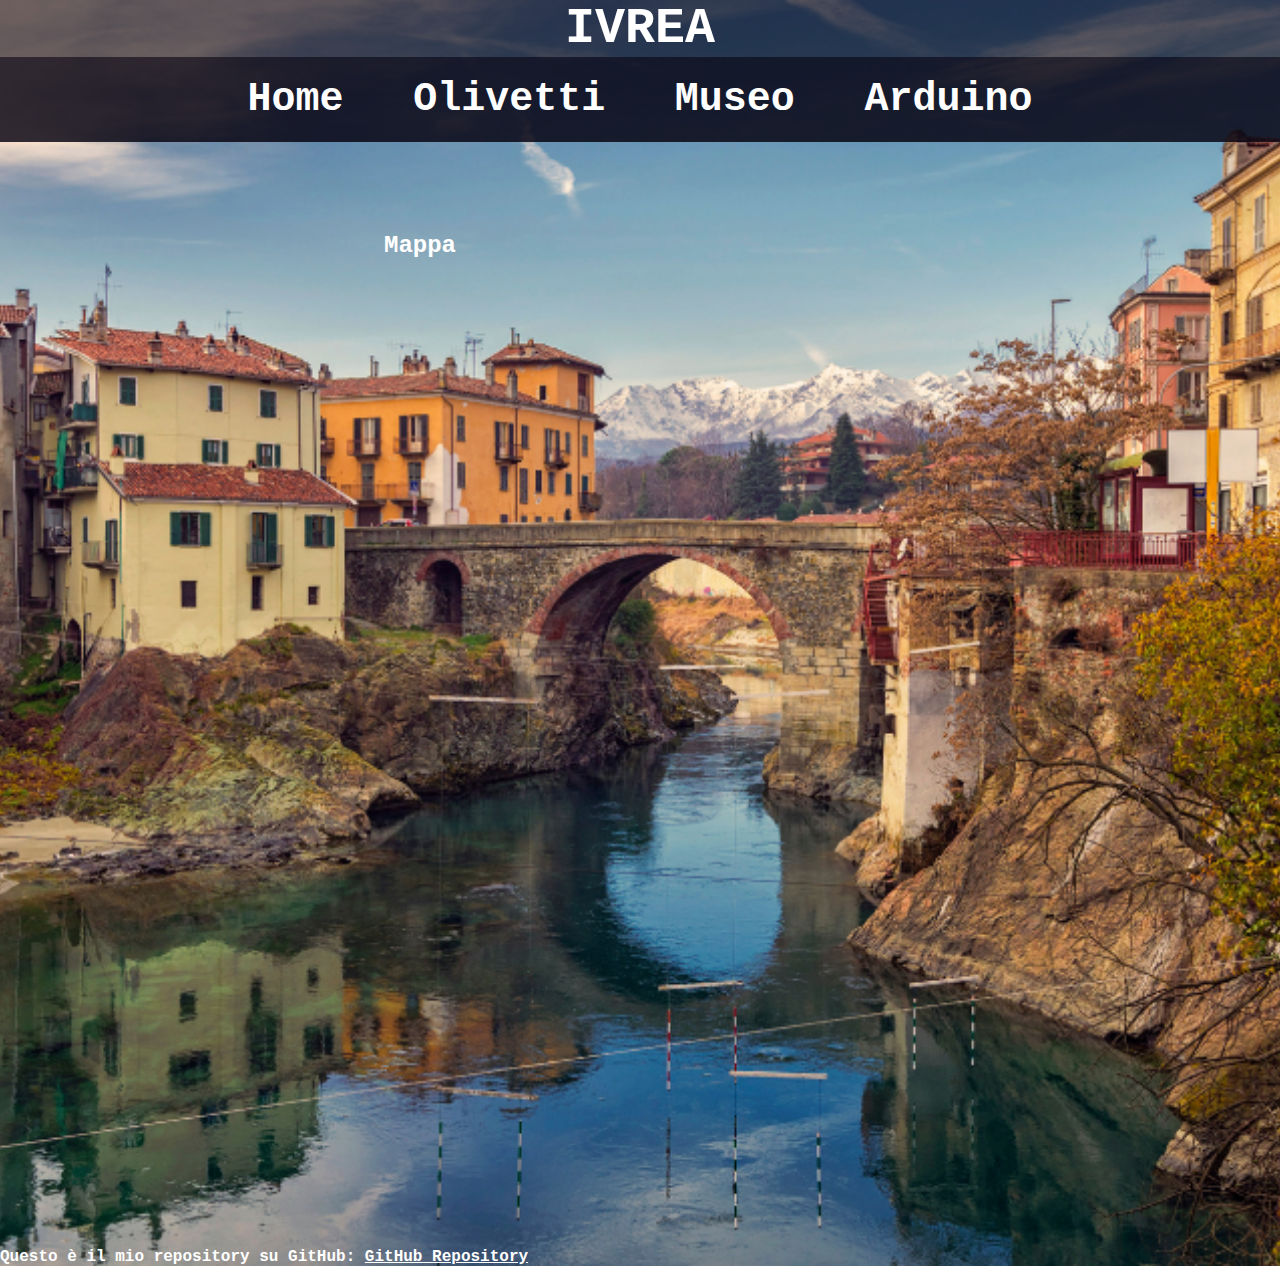
<file: index.html>
<!DOCTYPE html>
<html lang="en">
<head>
    <meta charset="UTF-8">
    <meta http-equiv="X-UA-Compatible" content="IE=edge">
    <meta name="viewport" content="width=device-width, initial-scale=1.0">
    <link rel="stylesheet" href="style.css">
    <title>Ivrea</title>
</head>
<body class="mainbg">

    <div class="pnlTop">
        
        <h1 class="titolo animato">IVREA</h1>
            <div class="section animato">
                <nav>
                    <a href="index.html" onclick="mostraSezione('main')">Home</a>
                    <a href="olivetti.html" onclick="mostraSezione('olivetti')">Olivetti</a>
                    <a href="museo.html" onclick="mostraSezione('museo')">Museo</a>
                    <a href="arduino.html" onclick="mostraSezione('arduino')">Arduino</a>
                </nav>
            </div>
    </div>

    <section class="map" id="map">
        <h2>Mappa</h2>
        <iframe src="https://www.google.com/maps/embed?pb=!1m18!1m12!1m3!1d44767.54338982363!2d7.866786123332675!3d45.470378794386576!2m3!1f0!2f0!3f0!3m2!1i1024!2i768!4f13.1!3m3!1m2!1s0x47888497d6f3c5fd%3A0xc301c069e463cb58!2s10015%20Ivrea%20TO!5e0!3m2!1sit!2sit!4v1685467017071!5m2!1sit!2sit" width="800" height="600" style="border:0;" allowfullscreen="" loading="lazy" referrerpolicy="no-referrer-when-downgrade"></iframe>
    </section>

    <footer>
        <p>Questo è il mio repository su GitHub: <a href="https://github.com/Haooo23" target="_blank">GitHub Repository</a></p>
    </footer>

</body>
</html>
</file>
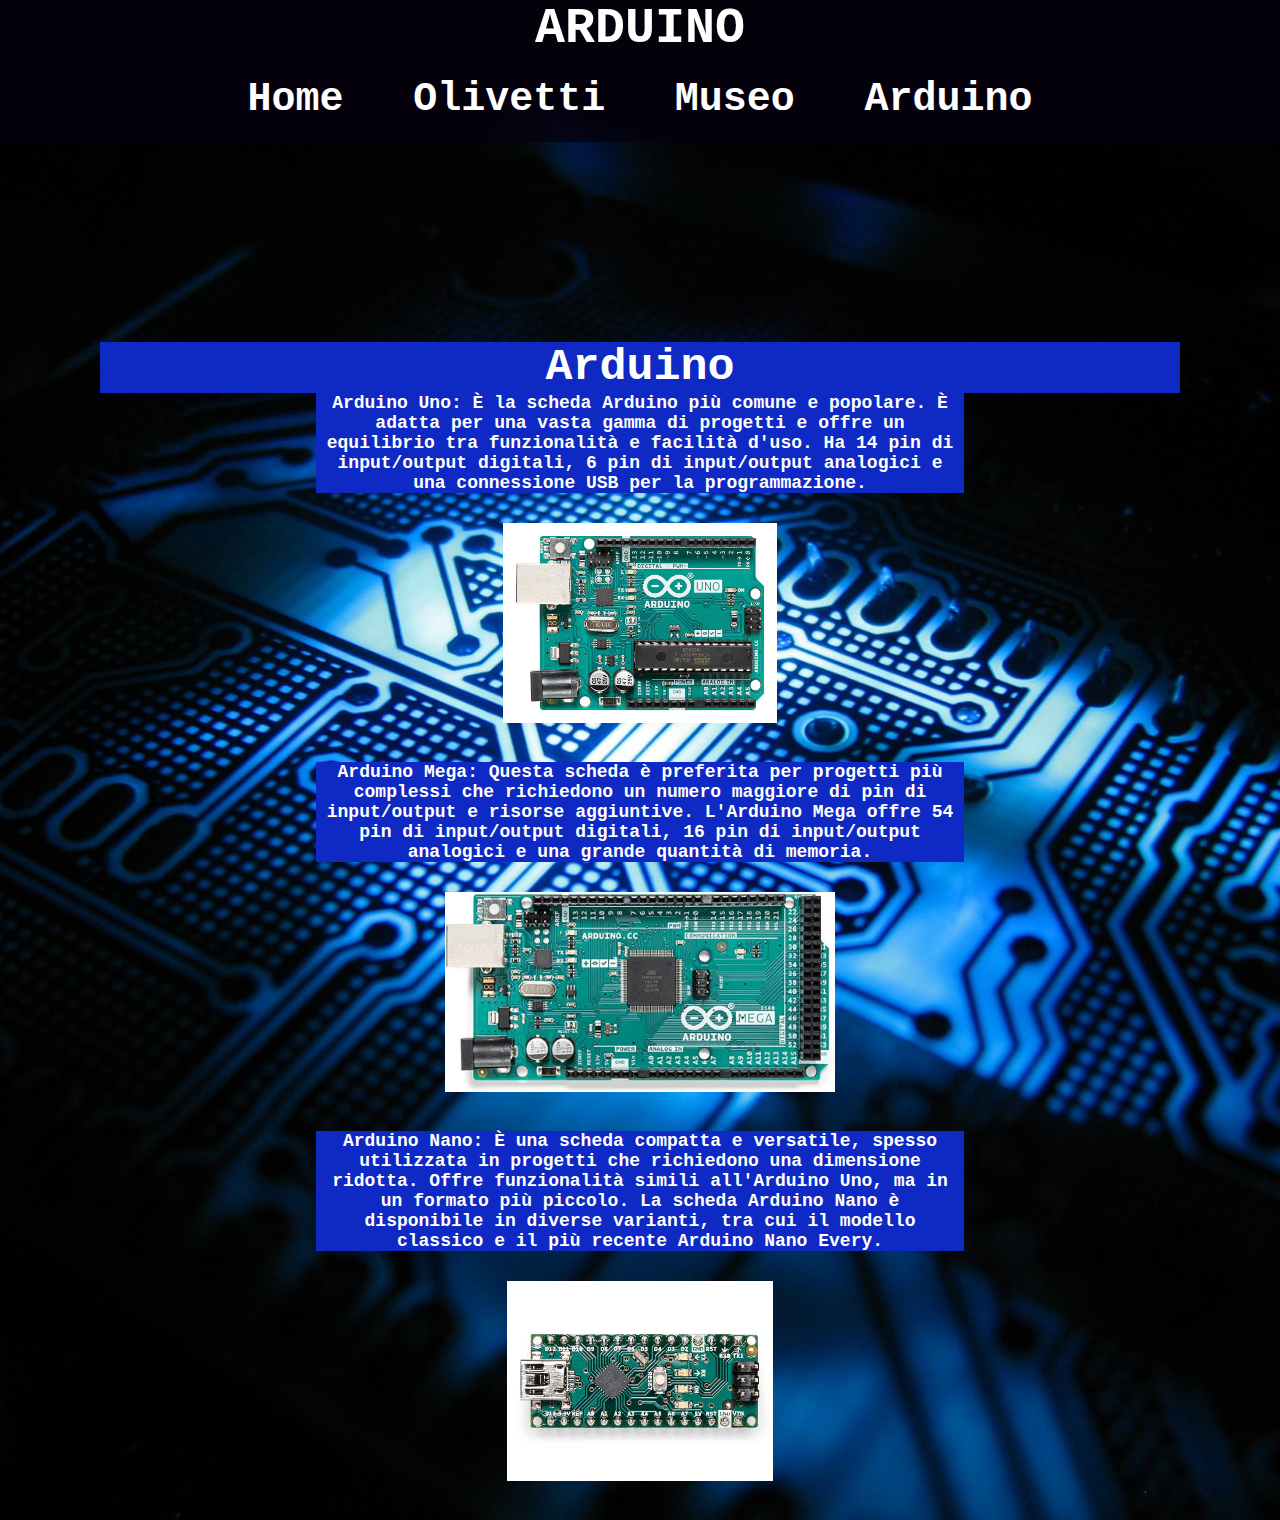
<file: arduino.html>
<!DOCTYPE html>
<html lang="en">
<head>
    <meta charset="UTF-8">
    <meta http-equiv="X-UA-Compatible" content="IE=edge">
    <meta name="viewport" content="width=device-width, initial-scale=1.0">
    <link rel="stylesheet" href="style.css">
    <title>Arduino</title>
</head>
<body class="arduinobg">
    <div class="pnlTop">
        
        <h1 class="titolo animato">ARDUINO</h1>
        <div class="section animato">
            <nav>
                <a href="index.html" onclick="mostraSezione('main')">Home</a>
                <a href="olivetti.html" onclick="mostraSezione('olivetti')">Olivetti</a>
                <a href="museo.html" onclick="mostraSezione('museo')">Museo</a>
                <a href="arduino.html" onclick="mostraSezione('arduino')">Arduino</a>
            </nav>
        </div>
    </div>

    <div class="arduino" id="arduino">
        <h2>Arduino</h2>

        <p>
            Arduino Uno: È la scheda Arduino più comune e popolare. È adatta per una vasta gamma di progetti e offre un equilibrio tra funzionalità 
            e facilità d'uso. Ha 14 pin di input/output digitali, 6 pin di input/output analogici e una connessione USB per la programmazione.

            <div> 
                <img width="auto" height="200" src="img/arduino1.png"></img>
            </div>
        </p>

        <p>
            Arduino Mega: Questa scheda è preferita per progetti più complessi che richiedono un numero maggiore di pin di input/output e risorse aggiuntive.
            L'Arduino Mega offre 54 pin di input/output digitali, 16 pin di input/output analogici e una grande quantità di memoria.

            <div> 
                <img width="auto" height="200" src="img/arduinomega.png"></img>
            </div>
            
        </p>
        
        <p>
            Arduino Nano: È una scheda compatta e versatile, spesso utilizzata in progetti che richiedono una dimensione ridotta. Offre funzionalità simili
            all'Arduino Uno, ma in un formato più piccolo. La scheda Arduino Nano è disponibile in diverse varianti, tra cui il modello classico e il più recente Arduino Nano Every.

            <div> 
                <img width="auto" height="200" src="img/arduinonano.png"></img>
            </div>
        </p>
    </div> 

</body>
</html>
</file>
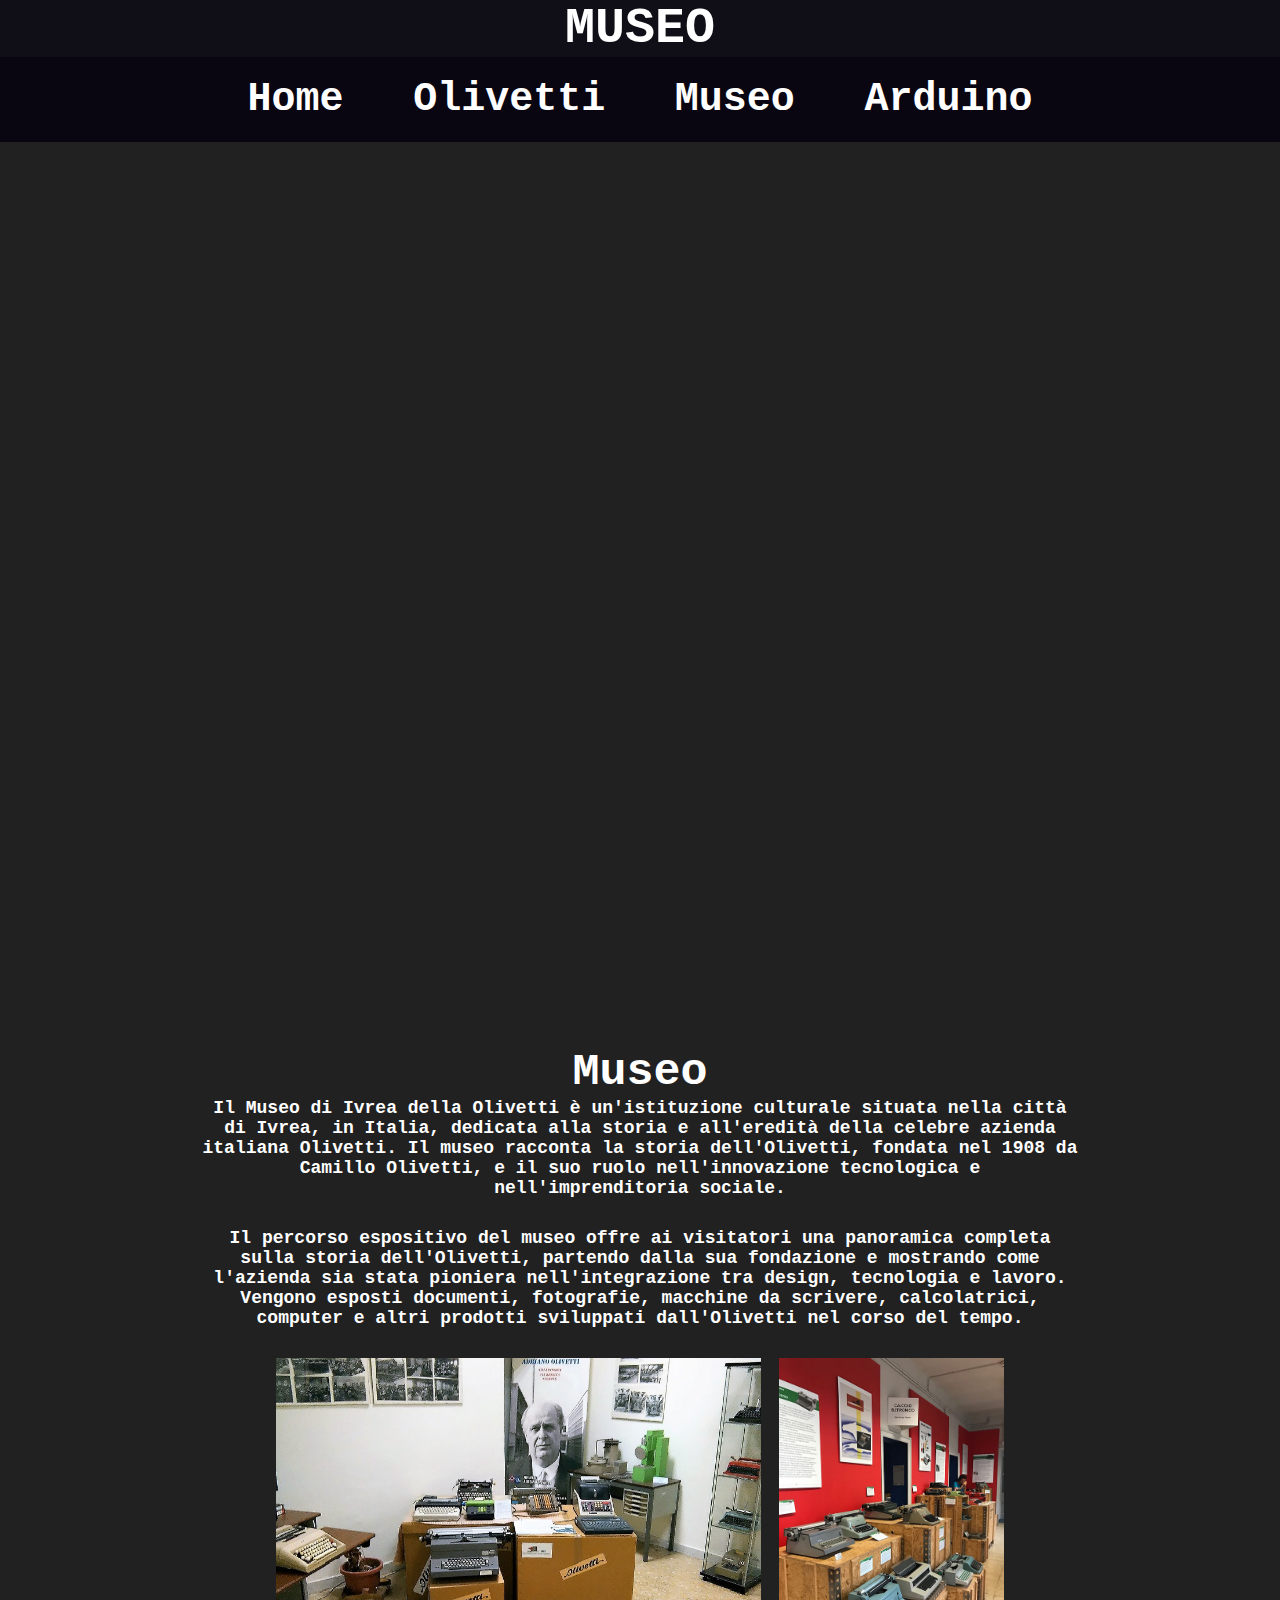
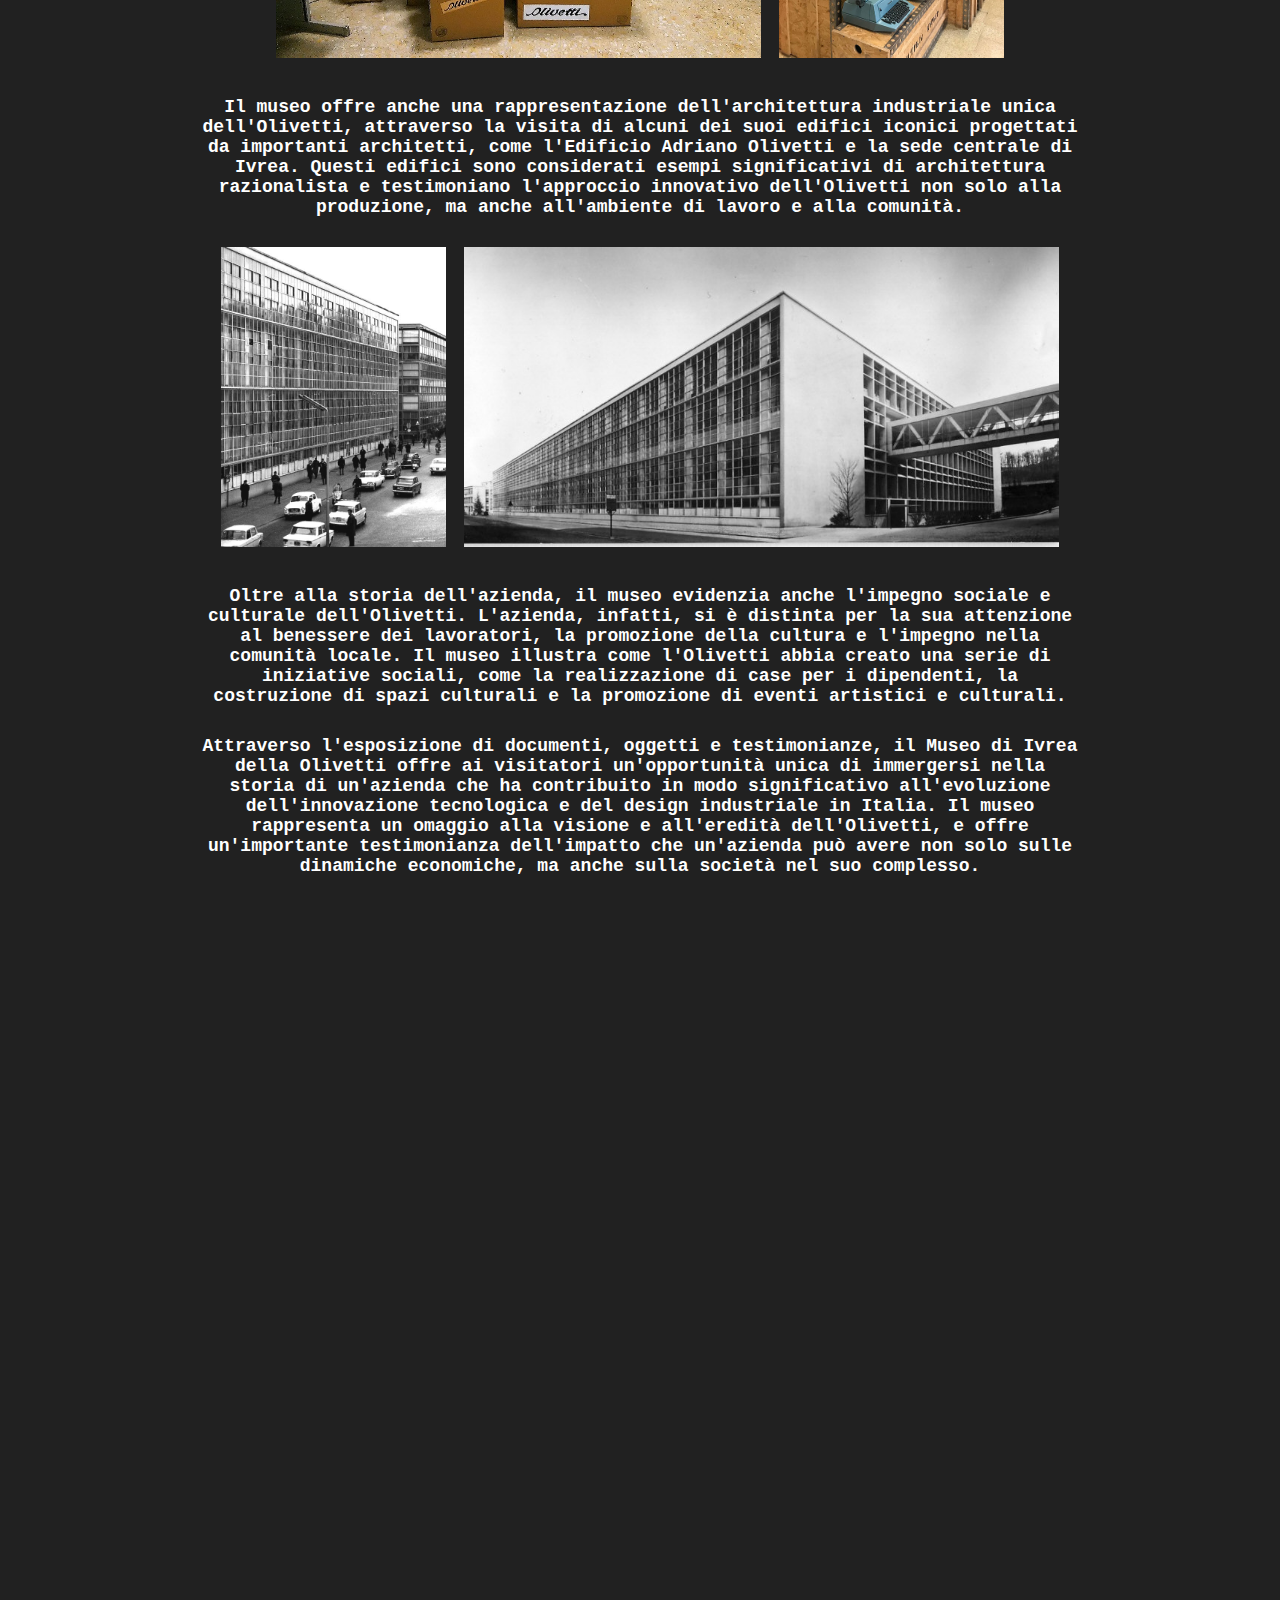
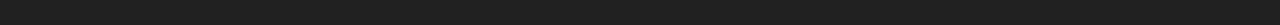
<file: museo.html>
<!DOCTYPE html>
<html lang="en">
<head>
    <meta charset="UTF-8">
    <meta http-equiv="X-UA-Compatible" content="IE=edge">
    <meta name="viewport" content="width=device-width, initial-scale=1.0">
    <link rel="stylesheet" href="style.css">
    <title>Museo</title>
</head>
<body>

    <div class="pnlTop">
        
        <h1 class="titolo animato">MUSEO</h1>
        <div class="section animato">
            <nav>
                <a href="index.html" onclick="mostraSezione('main')">Home</a>
                <a href="olivetti.html" onclick="mostraSezione('olivetti')">Olivetti</a>
                <a href="museo.html" onclick="mostraSezione('museo')">Museo</a>
                <a href="arduino.html" onclick="mostraSezione('arduino')">Arduino</a>
            </nav>
        </div>
    </div>

    <div class="video">
        <iframe width="560" height="315" src="https://www.youtube.com/embed/gxQvzW54_MM" title="YouTube video player" frameborder="0" allow="accelerometer; autoplay; clipboard-write; encrypted-media; gyroscope; picture-in-picture; web-share" allowfullscreen></iframe>
    </div>

    <div>
        <div class="museo" id="museo">

            <h2>Museo</h2>
            <p>
                Il Museo di Ivrea della Olivetti è un'istituzione culturale situata nella città di Ivrea, in Italia, dedicata alla storia e all'eredità della celebre azienda italiana Olivetti. Il museo racconta la storia dell'Olivetti, fondata nel 1908 da Camillo Olivetti, e il suo ruolo nell'innovazione tecnologica e nell'imprenditoria sociale.
            </p>

                <p>
                    Il percorso espositivo del museo offre ai visitatori una panoramica completa sulla storia dell'Olivetti, partendo dalla sua fondazione e mostrando come l'azienda sia stata pioniera nell'integrazione tra design, tecnologia e lavoro. Vengono esposti documenti, fotografie, macchine da scrivere, calcolatrici, computer e altri prodotti sviluppati dall'Olivetti nel corso del tempo.

                <div>
                    <img width="auto" height="300" src="img/museo_olivetti_tc.png"></img>
                    <img width="auto" height="300" src="img/calcolatrici_museo.png"></img>
                </div>

            </p>
                
                <p>
                    Il museo offre anche una rappresentazione dell'architettura industriale unica dell'Olivetti, attraverso la visita di alcuni dei suoi edifici iconici progettati da importanti architetti, come l'Edificio Adriano Olivetti e la sede centrale di Ivrea. Questi edifici sono considerati esempi significativi di architettura razionalista e testimoniano l'approccio innovativo dell'Olivetti non solo alla produzione, ma anche all'ambiente di lavoro e alla comunità.
                    <div>
                        <img width="auto" height="300" src="img/fabbrica_olivetti.png"></img>
                        <img width="auto" height="300" src="img/fabbrica_olivetti2.png"></img>
                    </div>
                </p>
                    

                <p>
                    Oltre alla storia dell'azienda, il museo evidenzia anche l'impegno sociale e culturale dell'Olivetti. L'azienda, infatti, si è distinta per la sua attenzione al benessere dei lavoratori, la promozione della cultura e l'impegno nella comunità locale. Il museo illustra come l'Olivetti abbia creato una serie di iniziative sociali, come la realizzazione di case per i dipendenti, la costruzione di spazi culturali e la promozione di eventi artistici e culturali.
                </p>
                        
                <p>
                    Attraverso l'esposizione di documenti, oggetti e testimonianze, il Museo di Ivrea della Olivetti offre ai visitatori un'opportunità unica di immergersi nella storia di un'azienda che ha contribuito in modo significativo all'evoluzione dell'innovazione tecnologica e del design industriale in Italia. Il museo rappresenta un omaggio alla visione e all'eredità dell'Olivetti, e offre un'importante testimonianza dell'impatto che un'azienda può avere non solo sulle dinamiche economiche, ma anche sulla società nel suo complesso.
                </p>

                <div class="video">
                    <iframe width="560" height="315" src="https://www.youtube.com/embed/5AR9K64xFo8?start=143" title="YouTube video player" frameborder="0" allow="accelerometer; autoplay; clipboard-write; encrypted-media; gyroscope; picture-in-picture; web-share" allowfullscreen></iframe>
                </div>

        </div> 
    </div>

</body>
</html>
</file>
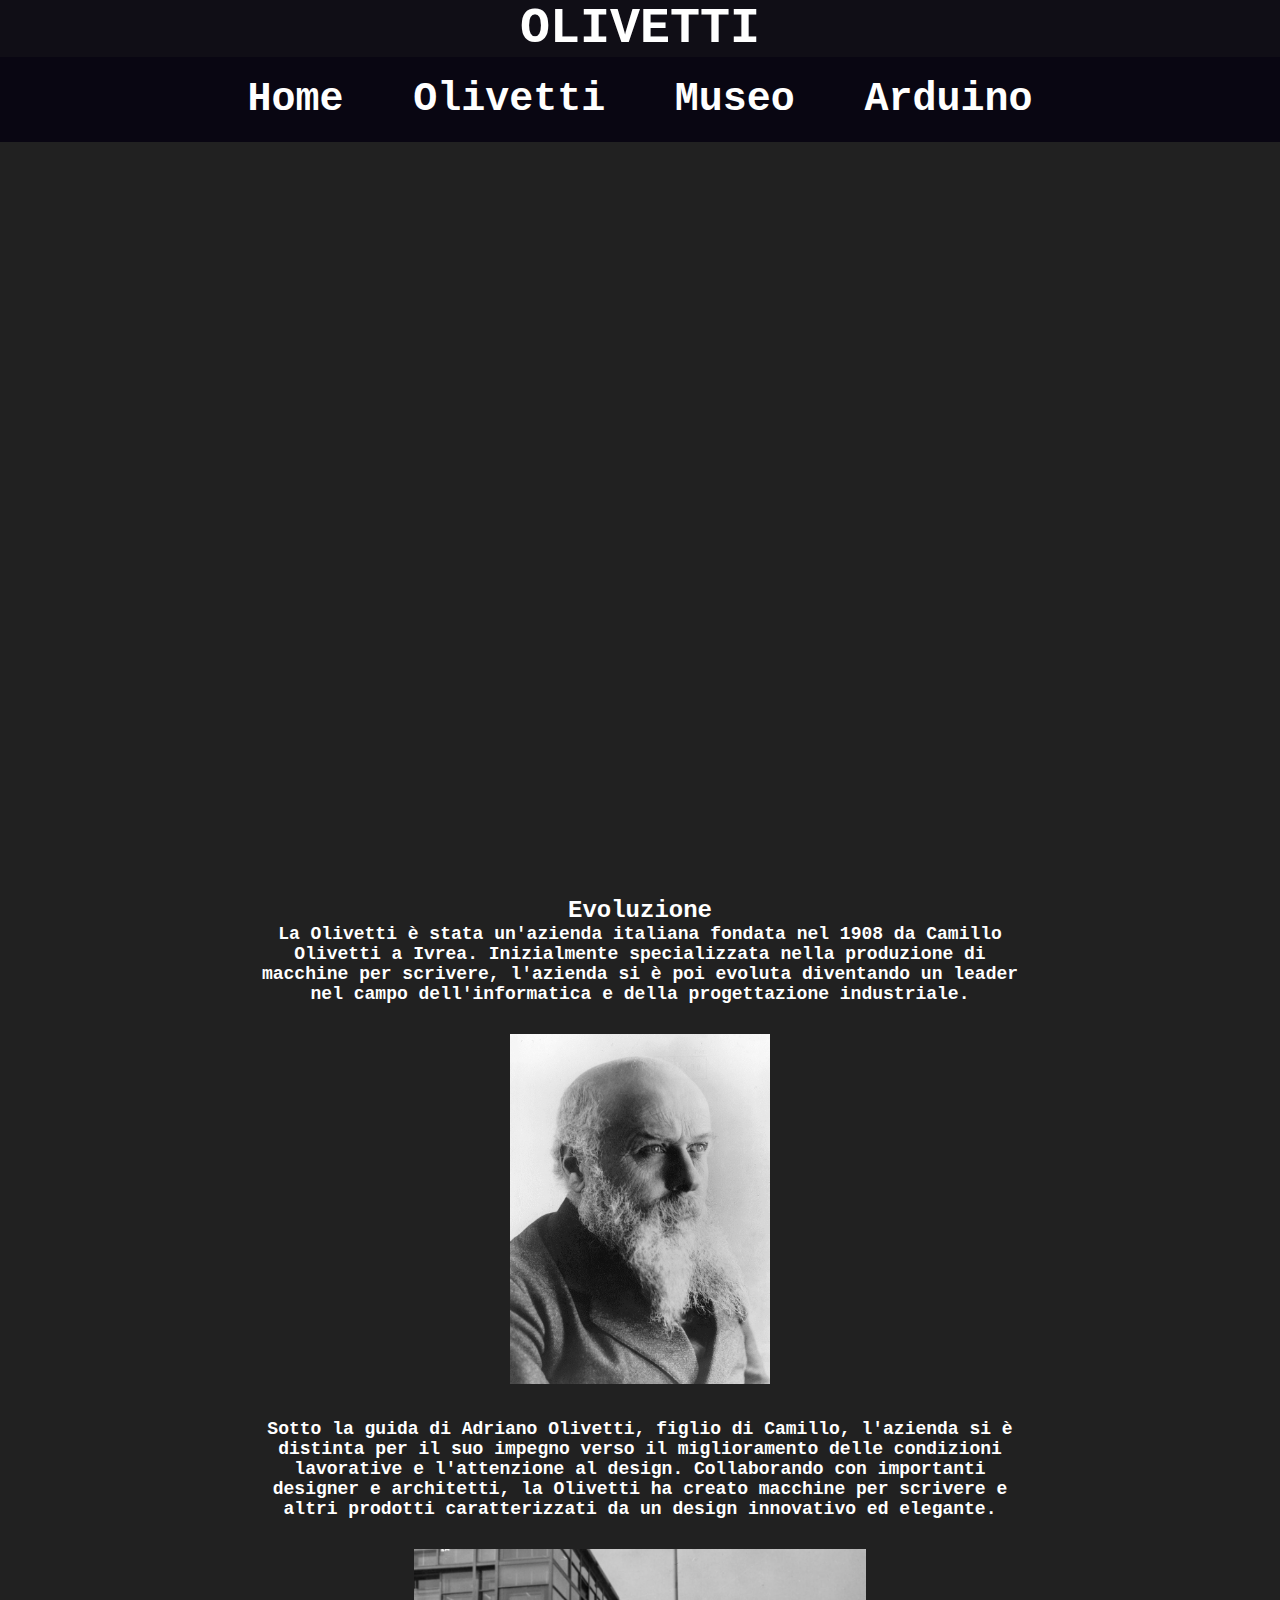
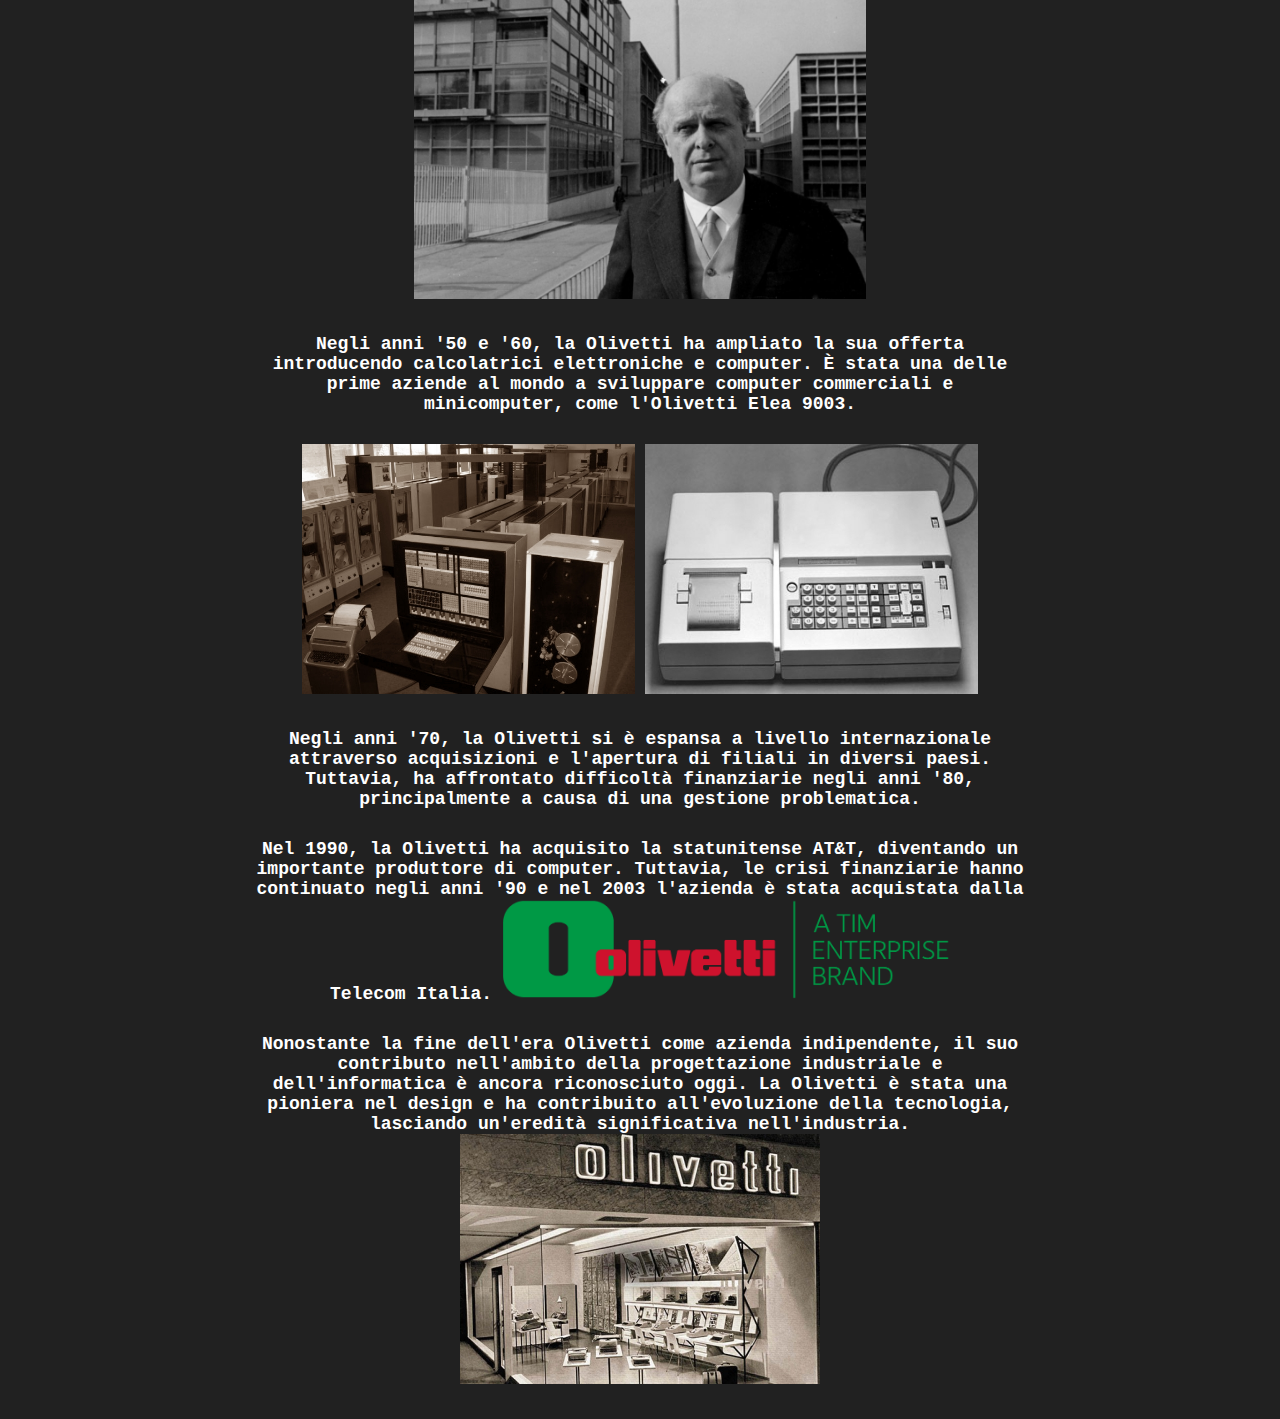
<file: olivetti.html>
<!DOCTYPE html>
<html lang="en">
<head>
    <meta charset="UTF-8">
    <meta http-equiv="X-UA-Compatible" content="IE=edge">
    <meta name="viewport" content="width=device-width, initial-scale=1.0">
    <link rel="stylesheet" href="style.css">
    <title>Olivetti</title>
</head>
<body>

    <div class="pnlTop">
    
        <h1 class="titolo animato">OLIVETTI</h1>
        <div class="section animato">
            <nav>
                <a href="index.html" onclick="mostraSezione('main')">Home</a>
                <a href="olivetti.html" onclick="mostraSezione('olivetti')">Olivetti</a>
                <a href="museo.html" onclick="mostraSezione('museo')">Museo</a>
                <a href="arduino.html" onclick="mostraSezione('arduino')">Arduino</a>
            </nav>
        </div>
    </div>

    <div>

        <div class="video">
            <iframe width="600" height="600" src="https://www.youtube.com/embed/iOCUHzvNPOM?autoplay=1" frameborder="0" allow="autoplay; encrypted-media" allowfullscreen></iframe>
        </div>

        <div class="evoluzione" id="evoluzione">
            <h2>Evoluzione</h2>
            <p>
                La Olivetti è stata un'azienda italiana fondata nel 1908 da Camillo Olivetti a Ivrea. Inizialmente specializzata nella produzione di macchine per scrivere, l'azienda si è poi evoluta diventando un leader nel campo dell'informatica e della progettazione industriale.

                <div> 
                    <img width="auto" height="350" src="img/camillo_olivetti.png"></img>
                </div>
            </p>

            <p>
                Sotto la guida di Adriano Olivetti, figlio di Camillo, l'azienda si è distinta per il suo impegno verso il miglioramento delle condizioni lavorative e l'attenzione al design. Collaborando con importanti designer e architetti, la Olivetti ha creato macchine per scrivere e altri prodotti caratterizzati da un design innovativo ed elegante.

                <div> 
                    <img width="auto" height="350" src="img/adriano_olivetti.png"></img>
                </div>
                
            </p>
            
            <p>
                Negli anni '50 e '60, la Olivetti ha ampliato la sua offerta introducendo calcolatrici elettroniche e computer. È stata una delle prime aziende al mondo a sviluppare computer commerciali e minicomputer, come l'Olivetti Elea 9003.
                <div> 
                    <img width="auto" height="250" src="img/olivetti_elea9003.png"></img>
                    <img width="auto" height="250" src="img/calcolatrice.png"></img>
                </div>
            </p>
            
            <p>
                Negli anni '70, la Olivetti si è espansa a livello internazionale attraverso acquisizioni e l'apertura di filiali in diversi paesi. Tuttavia, ha affrontato difficoltà finanziarie negli anni '80, principalmente a causa di una gestione problematica.
            </p>
            
            <p>
                Nel 1990, la Olivetti ha acquisito la statunitense AT&T, diventando un importante produttore di computer. Tuttavia, le crisi finanziarie hanno continuato negli anni '90 e nel 2003 l'azienda è stata acquistata dalla Telecom Italia.
                <img width="auto" height="100" src="img/olivetti_tim.png"></img>
            </p>
            
            <p>
                Nonostante la fine dell'era Olivetti come azienda indipendente, il suo contributo nell'ambito della progettazione industriale e dell'informatica è ancora riconosciuto oggi. La Olivetti è stata una pioniera nel design e ha contribuito all'evoluzione della tecnologia, lasciando un'eredità significativa nell'industria.
                <img width="auto" height="250" src="img/olivetti_shop.png"></img>
            </p>

        </div> 
    </div>

</body>
</html>
</file>
<file: style.css>
*{
    font-family: 'Roboto', Courier, monospace;
    margin: 0;
    padding: 0;
    color: white;
    font-weight: bolder;
}


body {
    background-color: rgb(33, 33, 33);
    background-position: center;
    background-size: cover;
    width: 100%;
    min-height: 100vh;
}

.pnlTop{
    background-color:rgba(5, 2, 15, 0.582);
}


.titolo{
    width: 100;
    text-align: center;
    font-size: 50px;
}

.section {
    width: 100%;
    text-align: center;
    background-color:rgba(5, 2, 15, 0.582);
}


.section a{
    font-size: 40px;
    padding: 30px;
    text-decoration-line: none;
    font-weight: bolder;
    color: white !important;
}


.section a {
    display: inline-block;
    margin: 10px;
    padding: 10px 20px;
    background-color: transparent !important;
    color: white;
    text-decoration: none;
    border-radius: 5px;
    transition: background-color 0.3s ease, transform 0.3s ease;
}

@keyframes fade-in {
    0% {
    opacity: 0;
    }
    100% {
    opacity: 1;
    }
}


.evoluzione{
    text-align: center;
    margin-top: 50px;
    background-color: transparent;
}


.evoluzione p{
    font-size: 18px;
    margin-left: 20%;
    margin-right: 20%;
    margin-bottom: 30px;
    animation: fade-in 12s ease-in-out;
}

.museo{
    text-align: center;
    margin-top: 200px;
    margin-left: 100px;
    margin-right: 100px;
    font-size: 30px;
    background-color: transparent;
}


.museo p{
    font-size: 18px;
    margin-left: 100px;
    margin-right: 100px;
    margin-bottom: 30px;
    animation: fade-in 15s ease-in-out;
}


@keyframes fadeIn {
    from {
    opacity: 0;
    transform: translateY(-20px);
    }
    to {
    opacity: 1;
    transform: translateY(0);
    }
}

.animato {
    animation: fadeIn 1s ease-in-out;
}


@keyframes slideIn {
    from {
    opacity: 0;
    transform: translateY(20px);
    }
    to {
    opacity: 1;
    transform: translateY(0);
    }
}

.animato {
    animation: slideIn 1s ease-in-out;
}


.video{

    text-align: center;
    margin-bottom: 10px;
}

.video iframe {
    width: 1200px;
    height: 700px;
}

.adriano_olivetti{
    float: left;
    padding-left: 20px;
}

.arduinobg{
    background-image: url("img/arduino.png");
    background-repeat: no-repeat;
    background-size: cover;
}

.mainbg{
    background-image: url("img/ivrea.png");
    background-repeat: no-repeat;
    background-size: cover;
}


.arduino p{
    font-size: 18px;
    margin-left: 20%;
    margin-right: 20%;
    margin-bottom: 30px;
    animation: fade-in 5s ease-in-out;
    background-color: rgb(14, 41, 196);
}

.arduino h2{
    background-color: rgb(14, 41, 196);
    animation: fade-in 5s ease-in-out;
}

.arduino{
    text-align: center;
    margin-top: 200px;
    margin-left: 100px;
    margin-right: 100px;
    font-size: 30px;
    background-color: transparent;
}

.map h2{
    margin-top: 10%;
    text-align: left;
}

.map{
    margin-bottom: 30%;
    margin-left: 30%;
}
</file>
